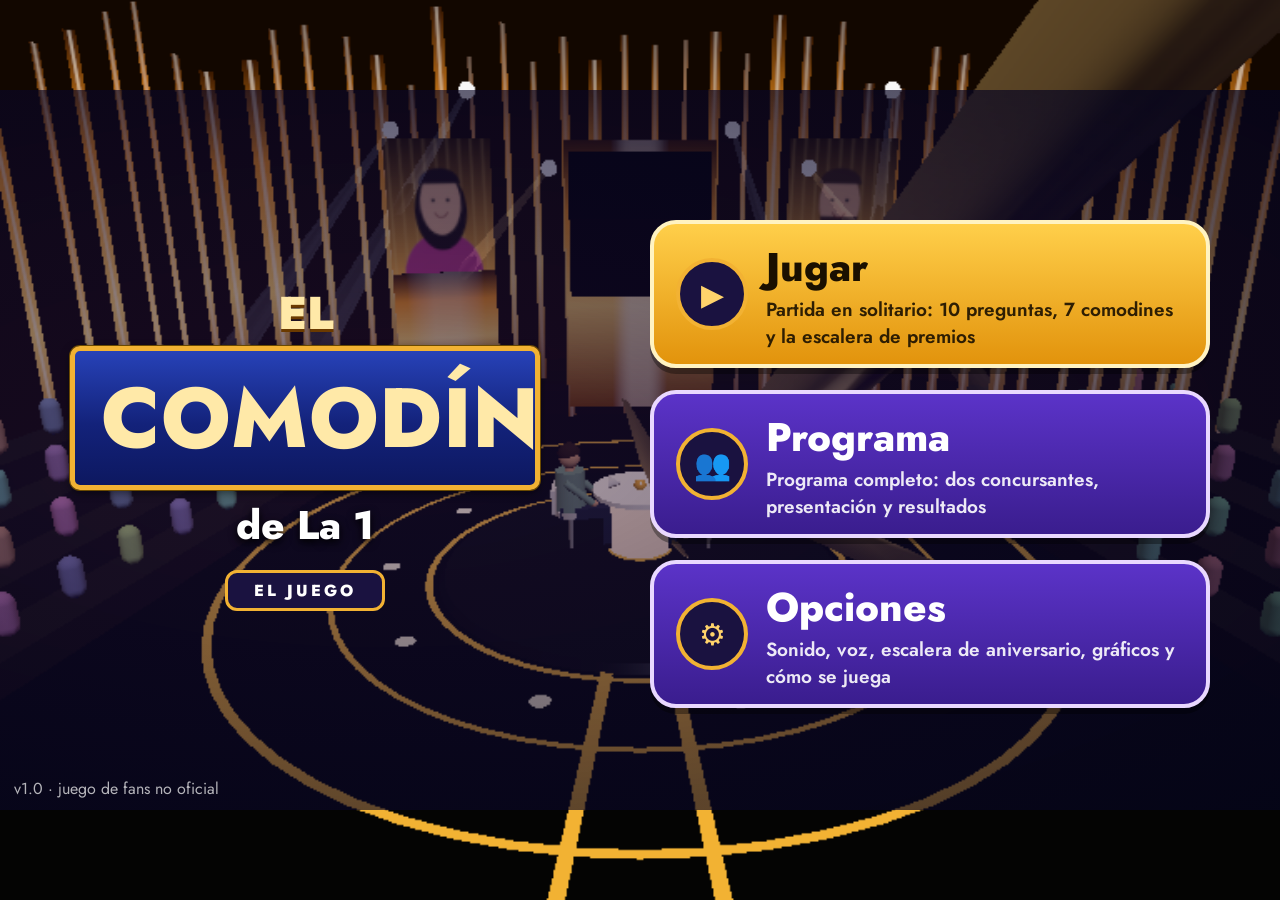
<file: index.html>
<!doctype html>
<html lang="es"><head><meta charset="utf-8">
<meta name="viewport" content="width=device-width,initial-scale=1,maximum-scale=1,user-scalable=no,viewport-fit=cover">
<title>El Comodín de La 1 · juego de fans</title>
<link rel="stylesheet" href="app.css">
</head><body>
<canvas id="gl"></canvas>
<div id="rot"><div>Gira el móvil para jugar en horizontal ↻</div></div>
<div id="stage">
 <section id="menu" class="pant">
  <div id="mlogo"><div class="lt">EL</div><div class="tile big">COMODÍN</div><div class="lt2">de La 1</div><div class="sub">EL JUEGO</div></div>
  <div id="mbotones">
   <button class="pill dorado" data-acc="jugar"><span class="ico">▶</span><b>Jugar</b><small>Partida en solitario: 10 preguntas, 7 comodines y la escalera de premios</small></button>
   <button class="pill" data-acc="programa"><span class="ico">👥</span><b>Programa</b><small>Programa completo: dos concursantes, presentación y resultados</small></button>
   <button class="pill" data-acc="opciones"><span class="ico">⚙</span><b>Opciones</b><small>Sonido, voz, escalera de aniversario, gráficos y cómo se juega</small></button>
  </div>
  <div id="ver">v1.0 · juego de fans no oficial</div>
 </section>

 <section id="setup" class="pant oculto"><div class="marco">
  <h2 id="stit">¿QUIÉN VA A JUGAR?</h2>
  <div id="sjug"></div>
  <label class="fila2">Comodín bonus: <select id="sbonus"><option value="sim">Lo juega el acompañante (simulado)</option><option value="yo">Lo juego yo</option></select></label>
  <div class="fila"><button class="btn gris" data-acc="volver">VOLVER</button><button class="btn" data-acc="empezar">¡A JUGAR!</button></div>
 </div></section>

 <section id="opciones" class="pant oculto"><div class="marco">
  <h2>OPCIONES</h2>
  <label>Música <input type="range" min="0" max="100" id="omus"></label>
  <label>Sonidos <input type="range" min="0" max="100" id="osfx"></label>
  <label>Voz del presentador <input type="range" min="0" max="100" id="ovoz"></label>
  <label>Escalera <select id="oesc"><option value="normal">Normal (hasta 30.000 €)</option><option value="aniv">Aniversario (hasta 60.000 €)</option></select></label>
  <label>Gráficos <select id="ocal"><option value="baja">Baja (móviles sencillos)</option><option value="media">Media</option><option value="alta">Alta</option></select></label>
  <div class="ayuda"><b>CÓMO SE JUEGA</b><br>
  10 preguntas con 4 respuestas. Tienes 30 s (preguntas 1–5), 40 s (6–8) y 50 s (9–10). Cada acierto te sube un escalón.
  Si fallas o se acaba el tiempo pierdes 3 comodines; si ya no te quedan, bajas 3 escalones.
  Con el <b>pulsador</b> gastas de 1 a 3 comodines por pregunta: cada uno elimina una respuesta incorrecta y suma 15 s.
  El <b>super comodín</b> (una vez, hasta la pregunta 7) hace que tu acompañante te ayude y suma 15 s.
  Tras la pregunta 6 llega el <b>comodín bonus</b>: 90 s de preguntas de dos opciones; cada 5 aciertos, 1 comodín más (máximo 7).
  Antes de la pregunta 10 puedes plantarte con el premio de un escalón menos o jugártela.<br><br>
  <b>SOBRE EL JUEGO</b><br>Juego de fans, sin ánimo de lucro, inspirado en el concurso de La 1 (2022–2023, adaptación del formato turco «Joker»), presentado por Aitor Albizua con la voz en off de Esti Gabilondo.
  Aquí el presentador es un personaje inventado y su voz es sintética (Piper). No contiene fotos, voces ni logotipos oficiales.</div>
  <div class="fila"><button class="btn" data-acc="volver">VOLVER</button></div>
 </div></section>

 <section id="juego" class="pant oculto">
  <div id="topt"><div class="tile big" id="tcom">COMODÍN</div><div class="tile big euro" id="teur">0 €</div></div>
  <div id="coms"></div>
  <div id="esc"></div>
  <div id="bocad" class="oculto"><i>PRESENTADOR</i><span></span></div>
  <div id="panel" class="oculto">
   <div id="tmr">30</div>
   <div id="pq"><div id="pnum"><b>1</b><hr><small>10</small></div><div id="ptxt"></div></div>
   <div id="pres"></div>
  </div>
  <div id="ayudas" class="oculto"><button id="bpuls" data-acc="pulsador"><span></span>PULSADOR</button><button id="bsuper" data-acc="super">SUPER<br>COMODÍN</button></div>
  <div id="bonus" class="oculto"><div class="bt">COMODÍN BONUS</div><div id="bq"></div><div id="bops"></div><div id="binfo"></div></div>
  <div id="dlg" class="oculto"><div class="marco"><h2></h2><p></p><div class="fila"></div></div></div>
  <button id="bpausa" data-acc="pausa">II</button>
 </section>
 <div id="pausa" class="oculto"><div class="marco"><h2>PAUSA</h2><div class="fila"><button class="btn" data-acc="seguir">SEGUIR</button><button class="btn gris" data-acc="salir">SALIR AL MENÚ</button></div></div></div>
</div>
<script type="module" src="js/main.js"></script>
</body></html>
</file>
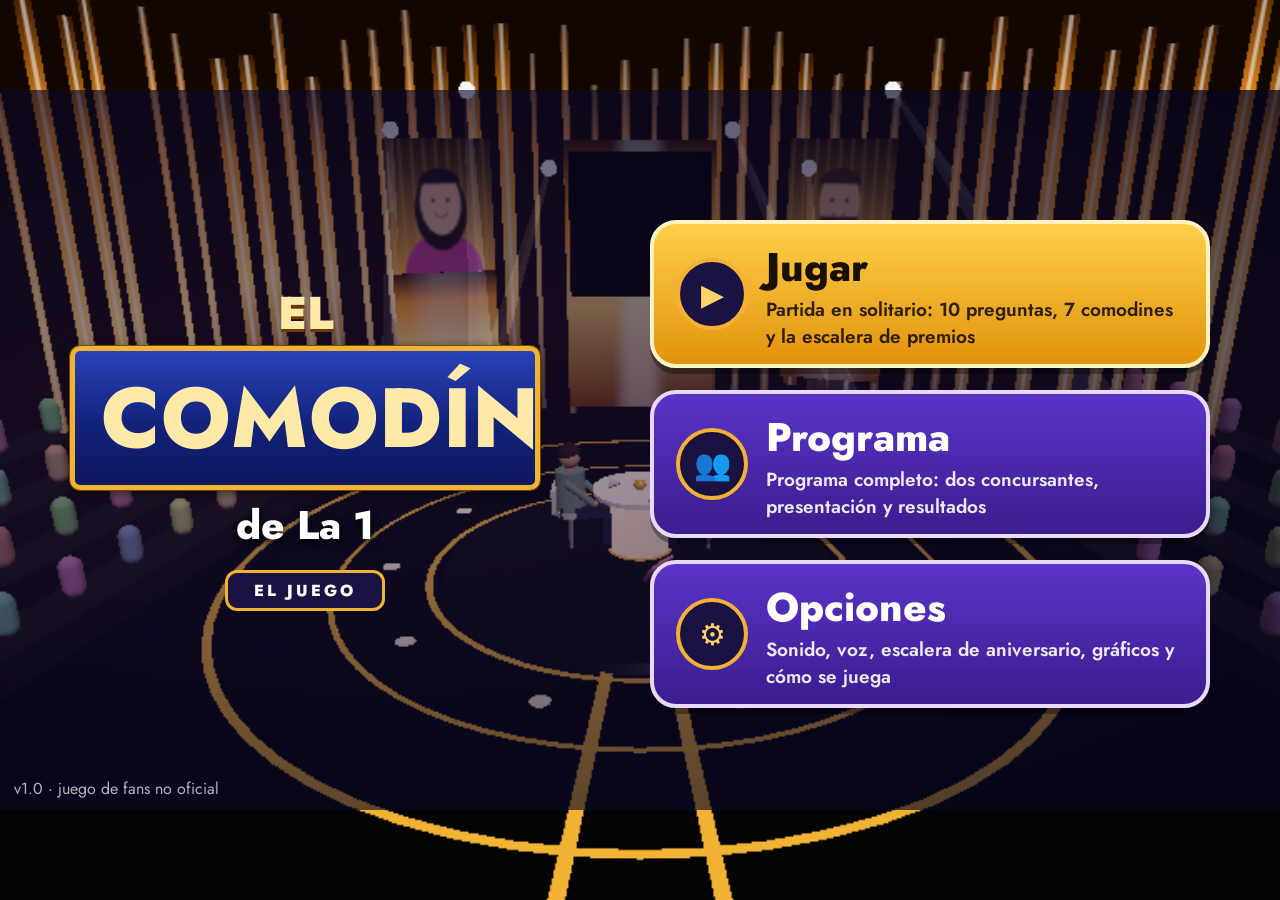
<file: www/index.html>
<!doctype html>
<html lang="es"><head><meta charset="utf-8">
<meta name="viewport" content="width=device-width,initial-scale=1,maximum-scale=1,user-scalable=no,viewport-fit=cover">
<title>El Comodín de La 1 · juego de fans</title>
<link rel="stylesheet" href="app.css">
</head><body>
<canvas id="gl"></canvas>
<div id="rot"><div>Gira el móvil para jugar en horizontal ↻</div></div>
<div id="stage">
 <section id="menu" class="pant">
  <div id="mlogo"><div class="lt">EL</div><div class="tile big">COMODÍN</div><div class="lt2">de La 1</div><div class="sub">EL JUEGO</div></div>
  <div id="mbotones">
   <button class="pill dorado" data-acc="jugar"><span class="ico">▶</span><b>Jugar</b><small>Partida en solitario: 10 preguntas, 7 comodines y la escalera de premios</small></button>
   <button class="pill" data-acc="programa"><span class="ico">👥</span><b>Programa</b><small>Programa completo: dos concursantes, presentación y resultados</small></button>
   <button class="pill" data-acc="opciones"><span class="ico">⚙</span><b>Opciones</b><small>Sonido, voz, escalera de aniversario, gráficos y cómo se juega</small></button>
  </div>
  <div id="ver">v1.0 · juego de fans no oficial</div>
 </section>

 <section id="setup" class="pant oculto"><div class="marco">
  <h2 id="stit">¿QUIÉN VA A JUGAR?</h2>
  <div id="sjug"></div>
  <label class="fila2">Comodín bonus: <select id="sbonus"><option value="sim">Lo juega el acompañante (simulado)</option><option value="yo">Lo juego yo</option></select></label>
  <div class="fila"><button class="btn gris" data-acc="volver">VOLVER</button><button class="btn" data-acc="empezar">¡A JUGAR!</button></div>
 </div></section>

 <section id="opciones" class="pant oculto"><div class="marco">
  <h2>OPCIONES</h2>
  <label>Música <input type="range" min="0" max="100" id="omus"></label>
  <label>Sonidos <input type="range" min="0" max="100" id="osfx"></label>
  <label>Voz del presentador <input type="range" min="0" max="100" id="ovoz"></label>
  <label class="maFila">🎤 Mis audios (pon tus propios audios al presentador) <button type="button" class="btn maBoton" onclick="event.preventDefault();window.MisAudios&&MisAudios.panel()">Abrir</button></label>
  <label>Escalera <select id="oesc"><option value="normal">Normal (hasta 30.000 €)</option><option value="aniv">Aniversario (hasta 60.000 €)</option></select></label>
  <label>Gráficos <select id="ocal"><option value="baja">Baja (móviles sencillos)</option><option value="media">Media</option><option value="alta">Alta</option></select></label>
  <div class="ayuda"><b>CÓMO SE JUEGA</b><br>
  10 preguntas con 4 respuestas. Tienes 30 s (preguntas 1–5), 40 s (6–8) y 50 s (9–10). Cada acierto te sube un escalón.
  Si fallas o se acaba el tiempo pierdes 3 comodines; si ya no te quedan, bajas 3 escalones.
  Con el <b>pulsador</b> gastas de 1 a 3 comodines por pregunta: cada uno elimina una respuesta incorrecta y suma 15 s.
  El <b>super comodín</b> (una vez, hasta la pregunta 7) hace que tu acompañante te ayude y suma 15 s.
  Tras la pregunta 6 llega el <b>comodín bonus</b>: 90 s de preguntas de dos opciones; cada 5 aciertos, 1 comodín más (máximo 7).
  Antes de la pregunta 10 puedes plantarte con el premio de un escalón menos o jugártela.<br><br>
  <b>SOBRE EL JUEGO</b><br>Juego de fans, sin ánimo de lucro, inspirado en el concurso de La 1 (2022–2023, adaptación del formato turco «Joker»), presentado por Aitor Albizua con la voz en off de Esti Gabilondo.
  Aquí el presentador es un personaje inventado y su voz es sintética (Piper). No contiene fotos, voces ni logotipos oficiales.</div>
  <div class="fila"><button class="btn" data-acc="volver">VOLVER</button></div>
 </div></section>

 <section id="juego" class="pant oculto">
  <div id="topt"><div class="tile big" id="tcom">COMODÍN</div><div class="tile big euro" id="teur">0 €</div></div>
  <div id="coms"></div>
  <div id="esc"></div>
  <div id="bocad" class="oculto"><i>PRESENTADOR</i><span></span></div>
  <div id="panel" class="oculto">
   <div id="tmr">30</div>
   <div id="pq"><div id="pnum"><b>1</b><hr><small>10</small></div><div id="ptxt"></div></div>
   <div id="pres"></div>
  </div>
  <div id="ayudas" class="oculto"><button id="bpuls" data-acc="pulsador"><span></span>PULSADOR</button><button id="bsuper" data-acc="super">SUPER<br>COMODÍN</button></div>
  <div id="bonus" class="oculto"><div class="bt">COMODÍN BONUS</div><div id="bq"></div><div id="bops"></div><div id="binfo"></div></div>
  <div id="dlg" class="oculto"><div class="marco"><h2></h2><p></p><div class="fila"></div></div></div>
  <button id="bpausa" data-acc="pausa">II</button>
 </section>
 <div id="pausa" class="oculto"><div class="marco"><h2>PAUSA</h2><div class="fila"><button class="btn" data-acc="seguir">SEGUIR</button><button class="btn gris" data-acc="salir">SALIR AL MENÚ</button></div></div></div>
</div>
<script src="js/misaudios_cfg.js"></script>
<script src="js/misaudios.js"></script>
<script type="module" src="js/main.js"></script>
</body></html>
</file>
<file: app.css>
@font-face{font-family:Jost;src:url(fonts/Jost.ttf);font-weight:100 900}
*{box-sizing:border-box;-webkit-tap-highlight-color:transparent;user-select:none}
html,body{margin:0;height:100%;background:#000;overflow:hidden;font-family:Jost,sans-serif;color:#fff}
#gl{position:fixed;inset:0;width:100%;height:100%}
#stage{position:absolute;left:50%;top:50%;width:1280px;height:720px;transform-origin:0 0}
#rot{display:none;position:fixed;inset:0;z-index:99;background:#0b0c2a;align-items:center;justify-content:center;font-size:22px}
@media (orientation:portrait){#rot{display:flex}}
.oculto{display:none!important}
.pant{position:absolute;inset:0}
.tile{background:linear-gradient(#2742b8,#13227a 55%,#0d1860);border:3px solid #f2b233;border-radius:7px;font-weight:800;color:#fff;text-align:center;box-shadow:0 0 0 1px #6b4a00,0 3px 8px rgba(0,0,0,.5);letter-spacing:.5px}
.tile.big{font-size:44px;padding:4px 26px;border-width:5px;border-radius:10px;color:#ffe9a8}
/* menú (familia Ahora Caigo) */
#menu{background:radial-gradient(ellipse at 30% 50%,rgba(40,20,90,.35),rgba(5,5,30,.75))}
#mlogo{position:absolute;left:70px;top:190px;width:470px;text-align:center}
#mlogo .lt{font-size:46px;font-weight:900;color:#ffe9a8;text-shadow:0 3px 0 #6b3a00}
#mlogo .tile.big{font-size:84px;padding:6px 26px}
#mlogo .lt2{font-size:40px;font-weight:800;margin-top:6px;color:#fff;text-shadow:0 3px 8px #000}
#mlogo .sub{display:inline-block;margin-top:16px;padding:6px 26px;border:3px solid #f2b233;border-radius:12px;background:#1a1240;font-weight:800;letter-spacing:3px}
#mbotones{position:absolute;right:70px;top:130px;width:560px;display:flex;flex-direction:column;gap:22px}
.pill{position:relative;display:block;text-align:left;padding:14px 22px 14px 112px;min-height:120px;border-radius:26px;border:4px solid #e9d8ff;background:linear-gradient(#5b33c8,#3a1d8e);color:#fff;font-family:inherit;box-shadow:0 6px 0 rgba(0,0,0,.35)}
.pill.dorado{background:linear-gradient(#ffcf4a,#e2930c);border-color:#fff3c2;color:#1a1000}
.pill b{display:block;font-size:40px;font-weight:800}.pill small{display:block;font-size:19px;font-weight:600;opacity:.9}
.pill .ico{position:absolute;left:22px;top:50%;transform:translateY(-50%);width:72px;height:72px;border-radius:50%;background:#1a1240;border:4px solid #f2b233;display:flex;align-items:center;justify-content:center;font-size:30px;color:#ffd36b}
.pill:active{transform:translateY(3px)}
#ver{position:absolute;left:14px;bottom:10px;font-size:16px;opacity:.7}
.marco{position:absolute;left:50%;top:50%;transform:translate(-50%,-50%);width:760px;max-height:690px;overflow:auto;background:rgba(10,14,60,.93);border:4px solid #f2b233;border-radius:20px;padding:22px 34px;box-shadow:0 0 40px rgba(0,0,0,.7)}
.marco h2{margin:0 0 14px;text-align:center;font-size:34px;color:#ffd36b}
.marco label{display:flex;justify-content:space-between;align-items:center;font-size:22px;margin:10px 0;gap:14px}
.marco input[type=range]{width:360px}.marco select,.marco input[type=text]{font:inherit;font-size:20px;padding:6px 10px;border-radius:8px;border:2px solid #f2b233;background:#101a5a;color:#fff;max-width:440px}
.ayuda{max-height:250px;overflow:auto;font-size:17px;line-height:1.4;background:rgba(255,255,255,.06);padding:12px 16px;border-radius:12px;margin-top:10px}
.fila{display:flex;justify-content:center;gap:18px;margin-top:16px;flex-wrap:wrap}
.btn{font:inherit;font-size:24px;font-weight:800;padding:12px 30px;border-radius:14px;border:3px solid #fff3c2;background:linear-gradient(#ffcf4a,#e2930c);color:#1a1000;min-width:180px}
.btn.gris{background:linear-gradient(#5a5f7a,#33364d);color:#fff;border-color:#aab}
.btn:active{transform:translateY(2px)}
#sjug .jug{display:flex;gap:12px;align-items:center;margin:8px 0;font-size:21px}
#sjug .jug input{width:210px;flex:none}#setup .marco{width:900px}#sjug .jug{white-space:nowrap}
/* HUD de juego, como en la tele */
#topt{position:absolute;top:10px;left:50%;transform:translateX(-50%);display:flex;gap:40px}
#topt .tile{font-size:34px;min-width:250px;padding:2px 20px}
#topt .euro{background:linear-gradient(#2742b8,#13227a 55%,#0d1860)}
#coms{position:absolute;left:48px;top:236px;display:flex;flex-direction:column;gap:7px}
#coms .tile{width:126px;height:41px;line-height:35px;font-size:21px;transition:opacity .4s,transform .4s}
#coms .tile.fuera{opacity:0;transform:translateX(-40px)}
#esc{position:absolute;right:40px;top:236px;display:flex;flex-direction:column;gap:7px}
#esc div{width:126px;height:41px;line-height:37px;text-align:right;padding-right:12px;font-size:21px;font-weight:800;border-radius:7px;background:linear-gradient(#4a4a4a,#2c2c2c);border:2px solid #555;color:#fff;transition:all .4s}
#esc div.act{background:linear-gradient(#2742b8,#13227a);border:3px solid #f2b233;box-shadow:0 0 14px rgba(242,178,51,.7)}
#panel{position:absolute;left:190px;right:190px;bottom:16px;height:224px}
#tmr{position:absolute;right:16px;top:-30px;width:70px;height:30px;line-height:31px;text-align:center;background:linear-gradient(#e8322d,#b0141a);border-radius:6px 6px 0 0;font-size:24px;font-weight:800}
#tmr.poco{animation:lat .5s infinite alternate}@keyframes lat{to{background:#ff6a3a}}
#pq{display:flex;height:92px;background:linear-gradient(#1f3a9a,#0e1e66);border:2px solid #4a6ad8;border-radius:8px 8px 0 0}
#pnum{width:62px;text-align:center;border-right:2px solid #4a6ad8;padding-top:10px;background:linear-gradient(#2b4ab8,#14286f)}
#pnum b{font-size:26px;display:block}#pnum hr{border:0;border-top:2px solid #9ab;margin:2px 12px}#pnum small{font-size:22px;font-weight:700;opacity:.85}
#ptxt{flex:1;display:flex;align-items:center;justify-content:center;text-align:center;font-size:25px;font-weight:600;padding:4px 16px;line-height:1.18}
#pres{display:grid;grid-template-columns:1fr 1fr;gap:3px;margin-top:3px}
.op{display:flex;align-items:center;height:62px;background:linear-gradient(#1a3189,#0c1a5a);border:2px solid #4a6ad8;font:inherit;color:#fff;font-size:24px;font-weight:500;text-align:left;padding:0}
.op i{font-style:normal;font-weight:800;width:44px;text-align:center;font-size:26px;border-right:2px solid #4a6ad8;height:100%;display:flex;align-items:center;justify-content:center;margin-right:12px}
.op.elim{opacity:.18}.op.sel{background:linear-gradient(#ffcf4a,#e2930c);color:#1a1000}.op.ok{background:linear-gradient(#3ccf5a,#168a2c);color:#fff}.op.mal{background:linear-gradient(#ef4a3a,#a01818)}
.op.sug{box-shadow:inset 0 0 0 4px #ffd36b}
#ayudas{position:absolute;right:30px;top:20px;display:flex;gap:10px}
#ayudas button{font:inherit;font-weight:800;color:#fff;border-radius:16px;border:3px solid #f2b233;background:rgba(10,14,60,.85);padding:6px 12px;font-size:16px;min-width:116px;height:96px}
#bpuls span{display:block;width:44px;height:44px;margin:0 auto 4px;border-radius:50%;background:radial-gradient(circle at 35% 30%,#fff2b0,#f2b233 45%,#8a5a00)}
#ayudas button:disabled{opacity:.35}
#bocad{position:absolute;left:50%;top:92px;transform:translateX(-50%);max-width:820px;background:#fff;color:#111;border-radius:14px;padding:8px 18px 10px;font-size:22px;font-weight:600;box-shadow:0 4px 14px rgba(0,0,0,.5)}
#bocad i{display:block;font-style:normal;font-size:13px;color:#c07a00;font-weight:800;letter-spacing:1px}
#bonus{position:absolute;left:190px;right:190px;bottom:16px;height:300px;background:linear-gradient(#1f3a9a,#0e1e66);border:3px solid #f2b233;border-radius:12px;text-align:center;padding:10px}
#bonus .bt{font-size:28px;font-weight:900;color:#ffd36b}
#bq{font-size:28px;font-weight:600;min-height:84px;display:flex;align-items:center;justify-content:center}
#bops{display:flex;gap:20px;justify-content:center}#bops .op{width:360px;justify-content:center}
#binfo{font-size:24px;margin-top:12px;font-weight:700}
#dlg .marco{width:700px;text-align:center}#dlg p{font-size:22px;line-height:1.35;white-space:pre-line}
#bpausa{position:absolute;left:12px;top:12px;width:52px;height:52px;border-radius:50%;border:3px solid #f2b233;background:rgba(10,14,60,.85);color:#fff;font-weight:900;font-size:20px}
#pausa{position:absolute;inset:0;background:rgba(0,0,0,.6);z-index:20}
.res td{padding:4px 14px;font-size:22px}
</file>
<file: www/app.css>
@font-face{font-family:Jost;src:url(fonts/Jost.ttf);font-weight:100 900}
*{box-sizing:border-box;-webkit-tap-highlight-color:transparent;user-select:none}
html,body{margin:0;height:100%;background:#000;overflow:hidden;font-family:Jost,sans-serif;color:#fff}
#gl{position:fixed;inset:0;width:100%;height:100%}
#stage{position:absolute;left:50%;top:50%;width:1280px;height:720px;transform-origin:0 0}
#rot{display:none;position:fixed;inset:0;z-index:99;background:#0b0c2a;align-items:center;justify-content:center;font-size:22px}
@media (orientation:portrait){#rot{display:flex}}
.oculto{display:none!important}
.pant{position:absolute;inset:0}
.tile{background:linear-gradient(#2742b8,#13227a 55%,#0d1860);border:3px solid #f2b233;border-radius:7px;font-weight:800;color:#fff;text-align:center;box-shadow:0 0 0 1px #6b4a00,0 3px 8px rgba(0,0,0,.5);letter-spacing:.5px}
.tile.big{font-size:44px;padding:4px 26px;border-width:5px;border-radius:10px;color:#ffe9a8}
/* menú (familia Ahora Caigo) */
#menu{background:radial-gradient(ellipse at 30% 50%,rgba(40,20,90,.35),rgba(5,5,30,.75))}
#mlogo{position:absolute;left:70px;top:190px;width:470px;text-align:center}
#mlogo .lt{font-size:46px;font-weight:900;color:#ffe9a8;text-shadow:0 3px 0 #6b3a00}
#mlogo .tile.big{font-size:84px;padding:6px 26px}
#mlogo .lt2{font-size:40px;font-weight:800;margin-top:6px;color:#fff;text-shadow:0 3px 8px #000}
#mlogo .sub{display:inline-block;margin-top:16px;padding:6px 26px;border:3px solid #f2b233;border-radius:12px;background:#1a1240;font-weight:800;letter-spacing:3px}
#mbotones{position:absolute;right:70px;top:130px;width:560px;display:flex;flex-direction:column;gap:22px}
.pill{position:relative;display:block;text-align:left;padding:14px 22px 14px 112px;min-height:120px;border-radius:26px;border:4px solid #e9d8ff;background:linear-gradient(#5b33c8,#3a1d8e);color:#fff;font-family:inherit;box-shadow:0 6px 0 rgba(0,0,0,.35)}
.pill.dorado{background:linear-gradient(#ffcf4a,#e2930c);border-color:#fff3c2;color:#1a1000}
.pill b{display:block;font-size:40px;font-weight:800}.pill small{display:block;font-size:19px;font-weight:600;opacity:.9}
.pill .ico{position:absolute;left:22px;top:50%;transform:translateY(-50%);width:72px;height:72px;border-radius:50%;background:#1a1240;border:4px solid #f2b233;display:flex;align-items:center;justify-content:center;font-size:30px;color:#ffd36b}
.pill:active{transform:translateY(3px)}
#ver{position:absolute;left:14px;bottom:10px;font-size:16px;opacity:.7}
.marco{position:absolute;left:50%;top:50%;transform:translate(-50%,-50%);width:760px;max-height:690px;overflow:auto;background:rgba(10,14,60,.93);border:4px solid #f2b233;border-radius:20px;padding:22px 34px;box-shadow:0 0 40px rgba(0,0,0,.7)}
.marco h2{margin:0 0 14px;text-align:center;font-size:34px;color:#ffd36b}
.marco label{display:flex;justify-content:space-between;align-items:center;font-size:22px;margin:10px 0;gap:14px}
.marco input[type=range]{width:360px}.marco select,.marco input[type=text]{font:inherit;font-size:20px;padding:6px 10px;border-radius:8px;border:2px solid #f2b233;background:#101a5a;color:#fff;max-width:440px}
.ayuda{max-height:250px;overflow:auto;font-size:17px;line-height:1.4;background:rgba(255,255,255,.06);padding:12px 16px;border-radius:12px;margin-top:10px}
.fila{display:flex;justify-content:center;gap:18px;margin-top:16px;flex-wrap:wrap}
.btn{font:inherit;font-size:24px;font-weight:800;padding:12px 30px;border-radius:14px;border:3px solid #fff3c2;background:linear-gradient(#ffcf4a,#e2930c);color:#1a1000;min-width:180px}
.btn.gris{background:linear-gradient(#5a5f7a,#33364d);color:#fff;border-color:#aab}
.btn:active{transform:translateY(2px)}
#sjug .jug{display:flex;gap:12px;align-items:center;margin:8px 0;font-size:21px}
#sjug .jug input{width:210px;flex:none}#setup .marco{width:900px}#sjug .jug{white-space:nowrap}
/* HUD de juego, como en la tele */
#topt{position:absolute;top:10px;left:50%;transform:translateX(-50%);display:flex;gap:40px}
#topt .tile{font-size:34px;min-width:250px;padding:2px 20px}
#topt .euro{background:linear-gradient(#2742b8,#13227a 55%,#0d1860)}
#coms{position:absolute;left:48px;top:236px;display:flex;flex-direction:column;gap:7px}
#coms .tile{width:126px;height:41px;line-height:35px;font-size:21px;transition:opacity .4s,transform .4s}
#coms .tile.fuera{opacity:0;transform:translateX(-40px)}
#esc{position:absolute;right:40px;top:236px;display:flex;flex-direction:column;gap:7px}
#esc div{width:126px;height:41px;line-height:37px;text-align:right;padding-right:12px;font-size:21px;font-weight:800;border-radius:7px;background:linear-gradient(#4a4a4a,#2c2c2c);border:2px solid #555;color:#fff;transition:all .4s}
#esc div.act{background:linear-gradient(#2742b8,#13227a);border:3px solid #f2b233;box-shadow:0 0 14px rgba(242,178,51,.7)}
#panel{position:absolute;left:190px;right:190px;bottom:16px;height:224px}
#tmr{position:absolute;right:16px;top:-30px;width:70px;height:30px;line-height:31px;text-align:center;background:linear-gradient(#e8322d,#b0141a);border-radius:6px 6px 0 0;font-size:24px;font-weight:800}
#tmr.poco{animation:lat .5s infinite alternate}@keyframes lat{to{background:#ff6a3a}}
#pq{display:flex;height:92px;background:linear-gradient(#1f3a9a,#0e1e66);border:2px solid #4a6ad8;border-radius:8px 8px 0 0}
#pnum{width:62px;text-align:center;border-right:2px solid #4a6ad8;padding-top:10px;background:linear-gradient(#2b4ab8,#14286f)}
#pnum b{font-size:26px;display:block}#pnum hr{border:0;border-top:2px solid #9ab;margin:2px 12px}#pnum small{font-size:22px;font-weight:700;opacity:.85}
#ptxt{flex:1;display:flex;align-items:center;justify-content:center;text-align:center;font-size:25px;font-weight:600;padding:4px 16px;line-height:1.18}
#pres{display:grid;grid-template-columns:1fr 1fr;gap:3px;margin-top:3px}
.op{display:flex;align-items:center;height:62px;background:linear-gradient(#1a3189,#0c1a5a);border:2px solid #4a6ad8;font:inherit;color:#fff;font-size:24px;font-weight:500;text-align:left;padding:0}
.op i{font-style:normal;font-weight:800;width:44px;text-align:center;font-size:26px;border-right:2px solid #4a6ad8;height:100%;display:flex;align-items:center;justify-content:center;margin-right:12px}
.op.elim{opacity:.18}.op.sel{background:linear-gradient(#ffcf4a,#e2930c);color:#1a1000}.op.ok{background:linear-gradient(#3ccf5a,#168a2c);color:#fff}.op.mal{background:linear-gradient(#ef4a3a,#a01818)}
.op.sug{box-shadow:inset 0 0 0 4px #ffd36b}
#ayudas{position:absolute;right:30px;top:20px;display:flex;gap:10px}
#ayudas button{font:inherit;font-weight:800;color:#fff;border-radius:16px;border:3px solid #f2b233;background:rgba(10,14,60,.85);padding:6px 12px;font-size:16px;min-width:116px;height:96px}
#bpuls span{display:block;width:44px;height:44px;margin:0 auto 4px;border-radius:50%;background:radial-gradient(circle at 35% 30%,#fff2b0,#f2b233 45%,#8a5a00)}
#ayudas button:disabled{opacity:.35}
#bocad{position:absolute;left:50%;top:92px;transform:translateX(-50%);max-width:820px;background:#fff;color:#111;border-radius:14px;padding:8px 18px 10px;font-size:22px;font-weight:600;box-shadow:0 4px 14px rgba(0,0,0,.5)}
#bocad i{display:block;font-style:normal;font-size:13px;color:#c07a00;font-weight:800;letter-spacing:1px}
#bonus{position:absolute;left:190px;right:190px;bottom:16px;height:300px;background:linear-gradient(#1f3a9a,#0e1e66);border:3px solid #f2b233;border-radius:12px;text-align:center;padding:10px}
#bonus .bt{font-size:28px;font-weight:900;color:#ffd36b}
#bq{font-size:28px;font-weight:600;min-height:84px;display:flex;align-items:center;justify-content:center}
#bops{display:flex;gap:20px;justify-content:center}#bops .op{width:360px;justify-content:center}
#binfo{font-size:24px;margin-top:12px;font-weight:700}
#dlg .marco{width:700px;text-align:center}#dlg p{font-size:22px;line-height:1.35;white-space:pre-line}
#bpausa{position:absolute;left:12px;top:12px;width:52px;height:52px;border-radius:50%;border:3px solid #f2b233;background:rgba(10,14,60,.85);color:#fff;font-weight:900;font-size:20px}
#pausa{position:absolute;inset:0;background:rgba(0,0,0,.6);z-index:20}
.res td{padding:4px 14px;font-size:22px}
</file>
